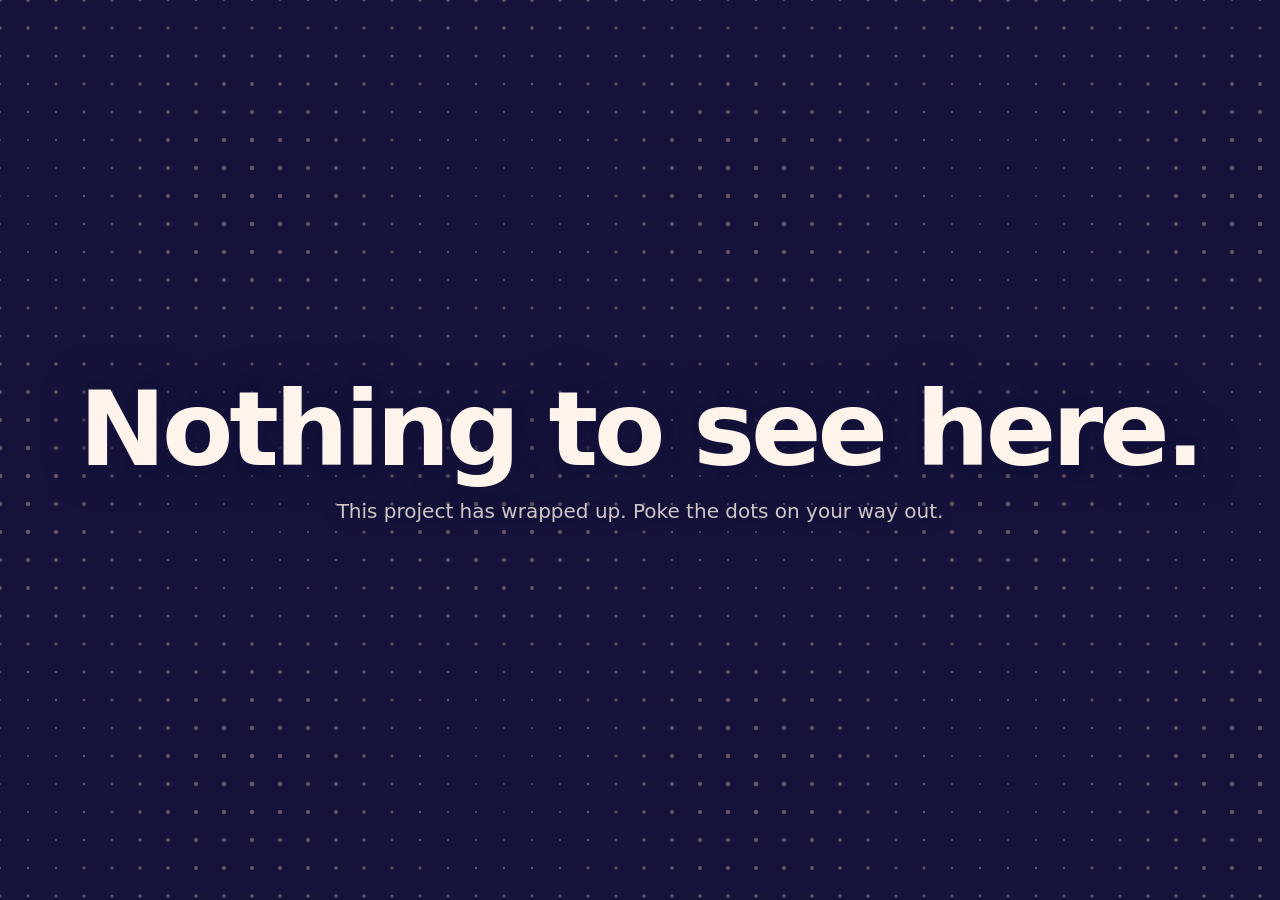
<file: index.html>
<!DOCTYPE html>
<html lang="en">
<head>
<meta charset="utf-8">
<meta name="viewport" content="width=device-width, initial-scale=1">
<title>Nothing to see here</title>
<style>
  :root { --bg:#15133a; --dot:#ffd9c2; --glow:#7fe3ff; --text:#fff4ec; }
  * { box-sizing:border-box; margin:0; }
  html, body { height:100%; background:var(--bg); color:var(--text); overflow:hidden;
    font-family: ui-rounded, "SF Pro Rounded", "Segoe UI", system-ui, sans-serif; }
  canvas { position:fixed; inset:0; width:100%; height:100%; }
  main { position:relative; z-index:1; height:100%; display:grid; place-content:center;
    text-align:center; padding:2rem; pointer-events:none; }
  h1 { font-size:clamp(2.6rem, 9vw, 6.5rem); font-weight:800; letter-spacing:-.04em; line-height:1;
    text-shadow:0 0 40px rgba(21,19,58,.9), 0 0 12px rgba(21,19,58,.9); }
  p { margin-top:1.1rem; font-size:clamp(1rem, 2.4vw, 1.25rem); opacity:.8;
    text-shadow:0 0 18px rgba(21,19,58,1); }
</style>
</head>
<body>
<canvas id="c" aria-hidden="true"></canvas>
<main>
  <h1>Nothing to see here.</h1>
  <p>This project has wrapped up. Poke the dots on your way out.</p>
</main>
<script>
(() => {
  const cv = document.getElementById('c'), ctx = cv.getContext('2d');
  const still = matchMedia('(prefers-reduced-motion: reduce)').matches;
  const GAP = 28;
  let W, H, cols, rows, dpr, ripples = [], mouse = { x:-999, y:-999 };

  function resize() {
    dpr = Math.min(devicePixelRatio || 1, 2);
    W = innerWidth; H = innerHeight;
    cv.width = W * dpr; cv.height = H * dpr;
    ctx.setTransform(dpr, 0, 0, dpr, 0, 0);
    cols = Math.ceil(W / GAP) + 1; rows = Math.ceil(H / GAP) + 1;
  }
  addEventListener('resize', resize); resize();

  addEventListener('pointermove', e => { mouse.x = e.clientX; mouse.y = e.clientY; });
  addEventListener('pointerdown', e => ripples.push({ x:e.clientX, y:e.clientY, t:performance.now() }));

  function frame(now) {
    ctx.clearRect(0, 0, W, H);
    ripples = ripples.filter(r => now - r.t < 2500);
    for (let i = 0; i < cols; i++) {
      for (let j = 0; j < rows; j++) {
        const x = i * GAP, y = j * GAP;
        // slow idle wave
        let s = still ? 0 : Math.sin(i * .35 + now / 900) * Math.cos(j * .3 + now / 1300);
        let size = 1.6 + s * .7, hot = 0;
        // cursor bulge
        const dx = x - mouse.x, dy = y - mouse.y, d = Math.hypot(dx, dy);
        if (d < 140) { const k = 1 - d / 140; size += k * 4; hot = Math.max(hot, k); }
        // click ripples
        for (const r of ripples) {
          const rd = Math.hypot(x - r.x, y - r.y), front = (now - r.t) * .45;
          const band = Math.max(0, 1 - Math.abs(rd - front) / 50) * (1 - (now - r.t) / 2500);
          size += band * 5; hot = Math.max(hot, band);
        }
        ctx.fillStyle = hot > .05 ? `rgba(127,227,255,${.4 + hot * .6})` : 'rgba(255,217,194,.35)';
        ctx.beginPath(); ctx.arc(x, y, Math.max(.6, size), 0, 6.283); ctx.fill();
      }
    }
    requestAnimationFrame(frame);
  }
  requestAnimationFrame(frame);
})();
</script>
</body>
</html>
</file>
